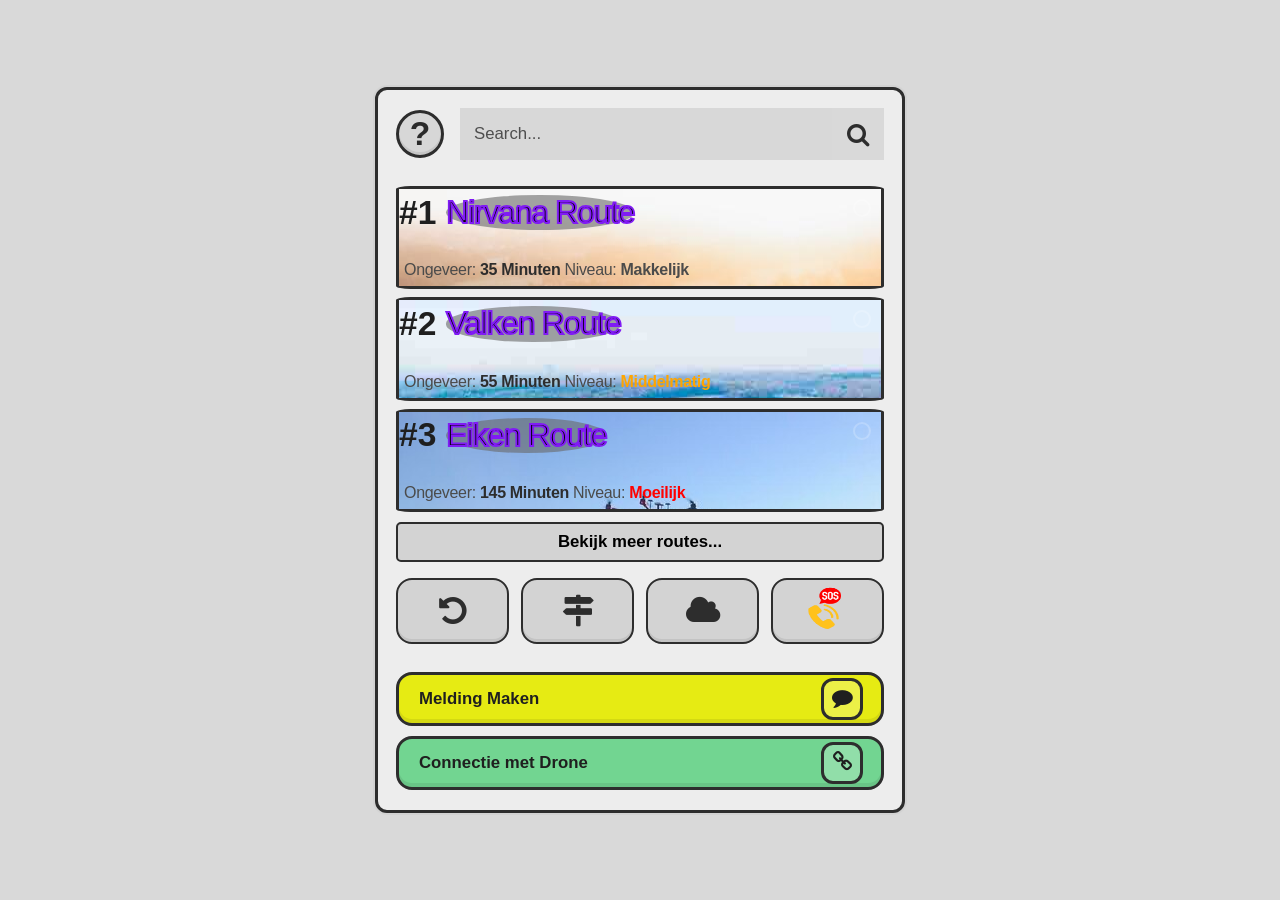
<file: Index.html>
<!doctype html>
<html lang="en">
  <head>
    <meta charset="UTF-8" />
    <meta name="viewport" content="width=device-width, initial-scale=1.0" />
    <link
      rel="stylesheet"
      href="https://cdnjs.cloudflare.com/ajax/libs/font-awesome/4.7.0/css/font-awesome.min.css"
    />
    <link rel="stylesheet" href="css/style.css" />
    <link rel="stylesheet" href="css/index.css" />
    <title>Operative Natuur Tracker</title>
  </head>
  <body>
    <div class="app-frame">
      <header class="hero">
        <!-- Modal moet hierop komen. -->
        <div class="help-button" aria-label="Help">
          <span id="myBtn">?</span>
        </div>


        <!-- The Modal -->
        <div id="myModal" class="modal">
          <!-- Modal content -->
          <div class="modal-content">
            <span class="close">&times;</span>
            <p>Some text in the Modal..</p>
          </div>
        </div>

        <div class="search-box" role="search">
          <input
            type="search"
            id="mySearch"
            name="q"
            placeholder="Search..."
            aria-label="Search through site content"
          />
          <button type="button" aria-label="Search">
            <i class="fa fa-search"></i>
          </button>
        </div>
      </header>

      <!-- ALGEMEEN: De echte route moet later van de database komen. -->
      <!-- Status, moet of groen, rood of grijs zijn om te laten zien of de gebruiker hem kan kiezen. -->
      <main class="dashboard">
        <section class="routes" aria-label="Recent routes">
          <a href="./Navigation.html" style="text-decoration: none"
            ><article
              class="route-item"
              style="background-image: url(./images/R1.jpeg)"
            >
              <div class="route-row">
                <span class="route-number">#1</span>
                <span class="route-name">Nirvana Route</span>
                <span class="route-status" aria-label="Route status"></span>
              </div>
              <p>
                Ongeveer: <strong>35 Minuten</strong> Niveau: <em>Makkelijk</em>
              </p>
            </article></a
          >

          <a href="./Navigation.html" style="text-decoration: none"
            ><article
              class="route-item"
              style="background-image: url(./images/R2.png)"
            >
              <div class="route-row">
                <span class="route-number">#2</span>
                <span class="route-name">Valken Route</span>
                <span class="route-status" aria-label="Route status"></span>
              </div>
              <p>
                Ongeveer: <strong>55 Minuten</strong> Niveau:
                <em style="color: orange">Middelmatig</em>
              </p>
            </article></a
          >

          <a href="./Navigation.html" style="text-decoration: none"
            ><article
              class="route-item"
              style="background-image: url(./images/R3.png)"
            >
              <div class="route-row">
                <span class="route-number">#3</span>
                <span class="route-name">Eiken Route</span>
                <span class="route-status" aria-label="Route status"></span>
              </div>
              <p>
                Ongeveer: <strong>145 Minuten</strong> Niveau:
                <em style="color: red">Moeilijk</em>
              </p>
            </article>
          </a>
        </section>

        <button type="button" class="more-routes">Bekijk meer routes...</button>

        <div class="quick-actions" aria-label="Quick actions">
          <button type="button" class="action-btn" aria-label="Go back">
            <i class="fa fa-undo"></i>
          </button>
          <button type="button" class="action-btn" aria-label="Route marker">
            <i class="fa fa-map-signs"></i>
          </button>
          <button type="button" class="action-btn" aria-label="Weather">
            <i class="fa fa-cloud"></i>
          </button>
          <button type="button" class="action-btn sos" aria-label="SOS call">
            <img src="./images/SOS.png" style="height: 60px; width: 80px" />
          </button>
        </div>

        <button type="button" class="primary-btn warning-btn">
          <span>Melding Maken</span>
          <span class="button-icon">
            <i class="fa fa-comment"></i>
          </span>
        </button>

        <button type="button" class="primary-btn success-btn">
          <span>Connectie met Drone</span>
          <span class="button-icon">
            <i class="fa fa-link"></i>
          </span>
        </button>
      </main>
    </div>
    <script src="./javascript/modal.js"></script>
  </body>
</html>
</file>
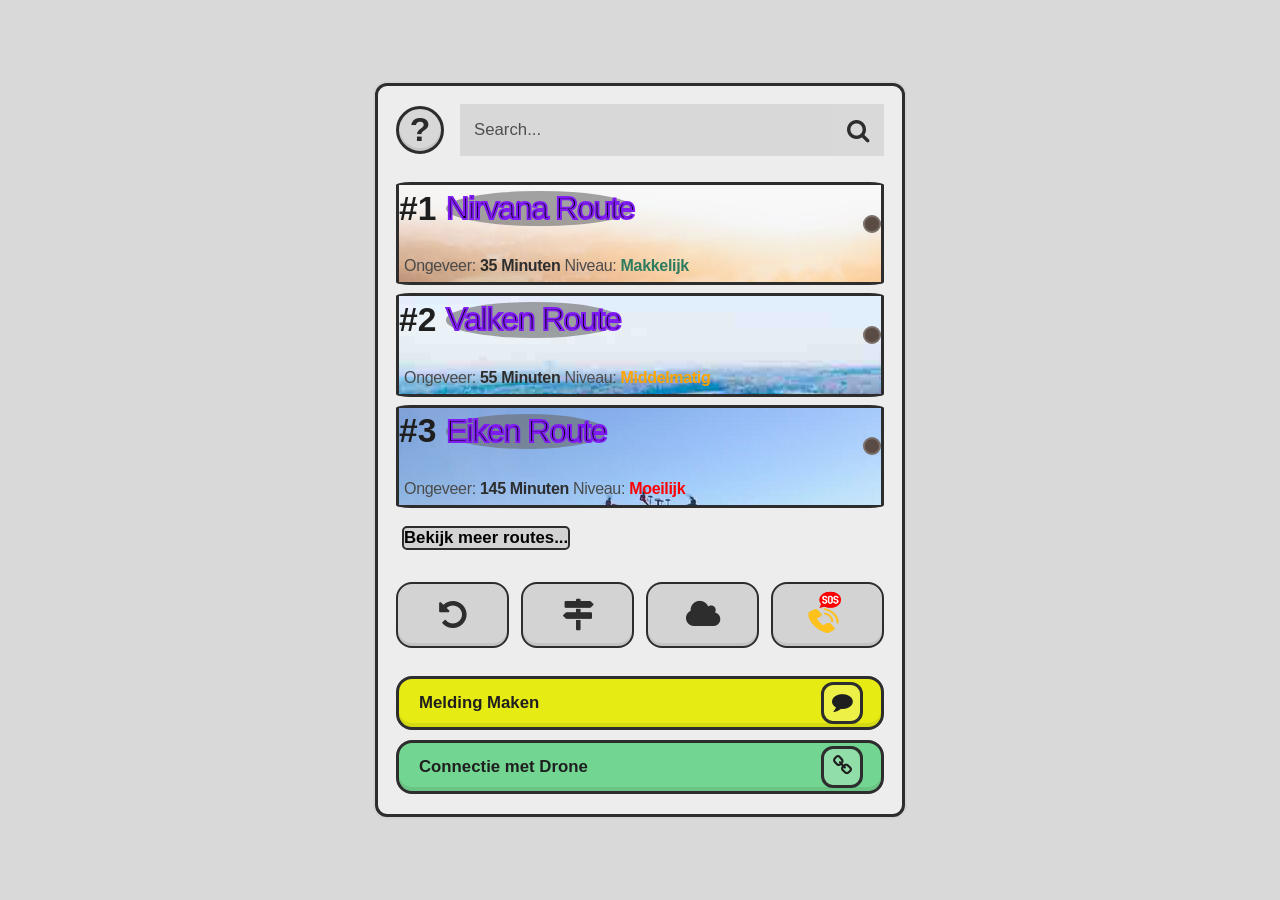
<file: Home.html>
<!doctype html>
<html lang="en">
  <head>
    <meta charset="UTF-8" />
    <meta name="viewport" content="width=device-width, initial-scale=1.0" />
    <link
      rel="stylesheet"
      href="https://cdnjs.cloudflare.com/ajax/libs/font-awesome/4.7.0/css/font-awesome.min.css"
    />
    <link rel="stylesheet" href="css/style.css" />
    <link rel="stylesheet" href="css/home.css" />
    <title>Operative Natuur Tracker</title>
  </head>
  <body>
   <div class="app-frame">
      <header class="hero">
        <div class="help-button" aria-label="Help">
          <span>?</span>
        </div>

         <div class="search-box" role="search">
          <input
            type="search"
            id="mySearch"
            name="q"
            placeholder="Search..."
            aria-label="Search through site content"
          />
          <button type="button" aria-label="Search">
            <i class="fa fa-search"></i>
          </button>
        </div>
      </header>

       <main class="dashboard">
        <section class="routes" aria-label="Recent routes">
          <article class="route-item" style="background-image:url(./images/R1.jpeg) ;">
            <div class="route-row"> 
              <span class="route-number">#1</span>
              <span class="route-name">Nirvana Route</span>
              <span class="route-status" aria-label="Route status"></span>
            </div>
            <p>
              Ongeveer: <strong>35 Minuten</strong> Niveau: <em>Makkelijk</em>
            </p>
          </article>

          <article class="route-item" style="background-image:url(./images/R2.png) ;">
            <div class="route-row">
              <span class="route-number">#2</span>
              <span class="route-name">Valken Route</span>
              <span class="route-status" aria-label="Route status"></span>
            </div>
            <p>
              Ongeveer: <strong>55 Minuten</strong> Niveau: <em style="color: orange;">Middelmatig</em>
            </p>
          </article>

          <article class="route-item" style="background-image:url(./images/R3.png);" >
            <div class="route-row">
              <span class="route-number">#3</span>
              <span class="route-name">Eiken Route</span>
              <span class="route-status" aria-label="Route status"></span>
            </div>
            <p>
              Ongeveer: <strong>145 Minuten</strong> Niveau: <em style="color: red;">Moeilijk</em>
            </p>
          </article>
        </section>

        <button type="button" class="more-routes">Bekijk meer routes...</button>

        <div class="quick-actions" aria-label="Quick actions">
          <button type="button" class="action-btn" aria-label="Go back">
            <i class="fa fa-undo"></i>
          </button>
          <button type="button" class="action-btn" aria-label="Route marker">
            <i class="fa fa-map-signs"></i>
          </button>
          <button type="button" class="action-btn" aria-label="Weather">
            <i class="fa fa-cloud"></i>
          </button>
          <button type="button" class="action-btn sos" aria-label="SOS call">
           <img src="./images/SOS.png" style="height: 60px; width: 80px;"> 
          </button>
        </div>

        <button type="button" class="primary-btn warning-btn">
          <span>Melding Maken</span>
          <span class="button-icon">
            <i class="fa fa-comment"></i>
          </span>
        </button>

        <button type="button" class="primary-btn success-btn">
          <span>Connectie met Drone</span>
          <span class="button-icon">
            <i class="fa fa-link"></i>
          </span>
        </button>
      </main>
    </div>
  </body>
</html>
</file>
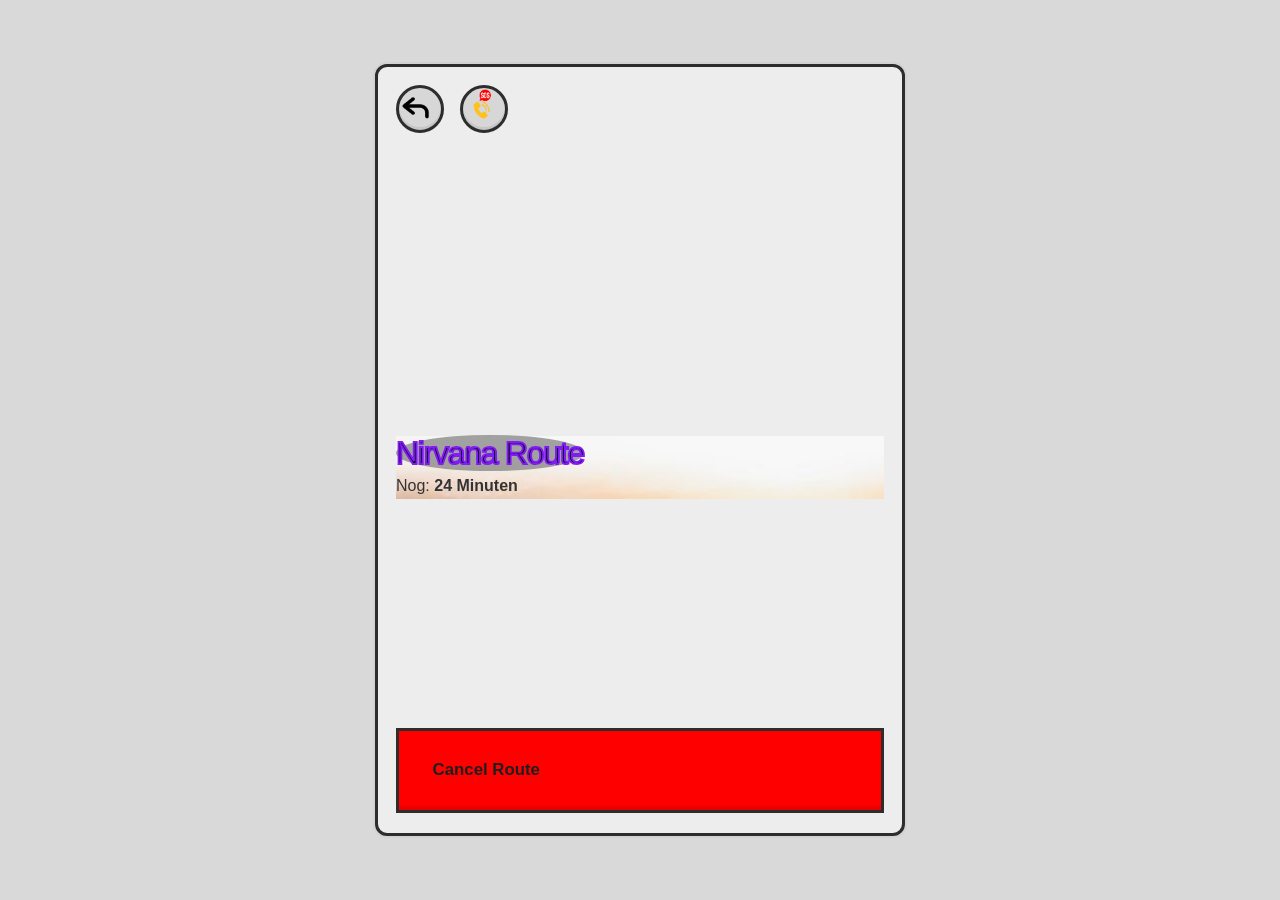
<file: Navigation.html>
<!DOCTYPE html>
<html lang="en">
<head>
    <meta charset="UTF-8">
    <meta name="viewport" content="width=device-width, initial-scale=1.0">
    <link rel="stylesheet" href="https://cdnjs.cloudflare.com/ajax/libs/font-awesome/4.7.0/css/font-awesome.min.css">
    <link rel="stylesheet" href="css/style.css">
    <link rel="stylesheet" href="css/navigation.css">
    <title>Operative Natuur Tracker</title>
</head>

<body>
<div class="app-frame">
    <header class="hero">
        <div class="top-button">
            <a href="Index.php">
                <img src="/images/back.png" alt="Terug knop" style="width:42px;height:42px;">
            </a>
        </div>

        <div class="top-button">
            <a href="sos.html">
                <img src="/images/SOS.png" alt="SOS knop" style="width:42px;height:42px;">
            </a>
        </div>
    </header>

    <main class="navigation">

        <code id="dm-code-raw" class=" no-wrap language-markup">
            <div style="position:relative; padding-bottom:56.25%; height:0; overflow:hidden;">
                <iframe src="https://www.google.com/maps/embed?pb=!1m18!1m12!1m3!1d2460.9184760884327!2d4.481456376495879!3d51.917198471909316!2m3!1f0!2f0!3f0!3m2!1i1024!2i768!4f13.1!3m3!1m2!1s0x47c4335dd0e438b7%3A0xed54cfc9f8ebad3!2sHogeschool%20Rotterdam%20-%20Wijnhaven%20107!5e0!3m2!1snl!2snl!4v1788866789280!5m2!1snl!2snl" width="600" height="500" style="border:0;" allowfullscreen="" loading="lazy" referrerpolicy="strict-origin-when-cross-origin"></iframe>" style="position:absolute; top:0; left:0; width:100%; height:100%; border:0;" allowfullscreen="" loading="lazy" referrerpolicy="no-referrer-when-downgrade"></iframe>
            </div>
        </code>

        <section>
            <article style="background-image:url(./images/R1.jpeg) ;">
                <div>
                    <span class="route-name">Nirvana Route</span>
                </div>
                <p>
                    Nog: <strong>24 Minuten</strong>
                </p>
            </article>
        </section>

        <div style="max-width:500px">
            <iframe title="widget" width="100%" height="201px" frameBorder="0" scrolling="no" loading="lazy" src="https://www.weeronline.nl/widget/weather-small?id=4057931"></iframe>
        </div>

        <div style="text-align:center">
            <a href="Index.php" id="cancel-button">
                Cancel Route
            </a>
        </div>

    </main>
</div>
</body>
</html>
</file>
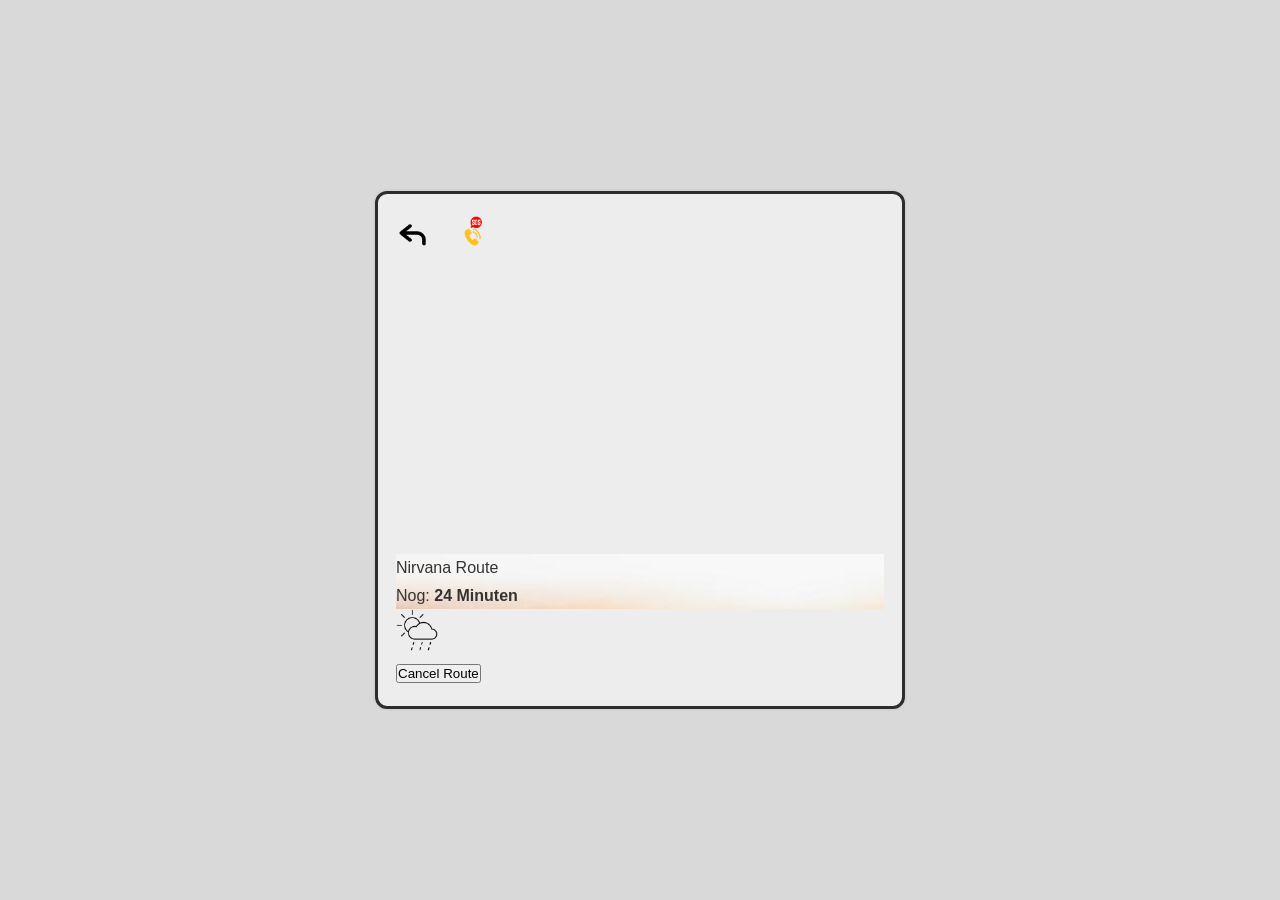
<file: Operative-Natuur-Tracker/Navigation.html>
<!DOCTYPE html>
<html lang="en">
<head>
    <meta charset="UTF-8">
    <meta name="viewport" content="width=device-width, initial-scale=1.0">
    <link rel="stylesheet" href="https://cdnjs.cloudflare.com/ajax/libs/font-awesome/4.7.0/css/font-awesome.min.css">
    <link rel="stylesheet" href="css/style.css">
    <link rel="stylesheet" href="css/navigation.css">
    <title>Operative Natuur Tracker</title>
</head>

<body>
<div class="app-frame">
    <header class="hero">
        <div>
            <a href="Home.html" id="back-button">
                <img src="/images/back.png" alt="Terug knop" style="width:42px;height:42px;">
            </a>
        </div>

        <div>
            <a href="sos.html" id="sos-button">
                <img src="/images/SOS.png" alt="SOS knop" style="width:42px;height:42px;">
            </a>
        </div>
    </header>

    <main class="navigation">

        <code id="dm-code-raw" class=" no-wrap language-markup">
            <div style="position:relative; padding-bottom:56.25%; height:0; overflow:hidden;">
                <iframe src="https://www.google.com/maps/embed?pb=!1m18!1m12!1m3!1d2460.9184760884327!2d4.481456376495879!3d51.917198471909316!2m3!1f0!2f0!3f0!3m2!1i1024!2i768!4f13.1!3m3!1m2!1s0x47c4335dd0e438b7%3A0xed54cfc9f8ebad3!2sHogeschool%20Rotterdam%20-%20Wijnhaven%20107!5e0!3m2!1snl!2snl!4v1788866789280!5m2!1snl!2snl" width="600" height="450" style="border:0;" allowfullscreen="" loading="lazy" referrerpolicy="strict-origin-when-cross-origin"></iframe>" style="position:absolute; top:0; left:0; width:100%; height:100%; border:0;" allowfullscreen="" loading="lazy" referrerpolicy="no-referrer-when-downgrade"></iframe>
            </div>
        </code>

        <section>
            <article style="background-image:url(./images/R1.jpeg) ;">
                <div>
                    <span class="route-name">Nirvana Route</span>
                </div>
                <p>
                    Nog: <strong>24 Minuten</strong>
                </p>
            </article>
        </section>

        <div>
            <a href="weather.html" id="weather-button">
                <img src="/images/weather.png" alt="Weer knop" style="width:42px;height:42px;">
            </a>
        </div>

        <button type="button" class="primary-btn">
            <span>Cancel Route</span>
        </button>

    </main>
</div>
</body>
</html>
</file>
<file: css/style.css>
* {
  box-sizing: border-box;
  margin: 0;
  padding: 0;
  scroll-behavior: smooth;
}

html {
  scroll-behavior: smooth;
  -webkit-text-size-adjust: 100%;
}

body {
  font-family: "Segoe UI", Arial, sans-serif;

  background: #ffffff;
  color: #333333;

  line-height: 1.7;
  min-height: 100vh;

  display: flex;
  flex-direction: column;
}

main {
  flex: 1;
}
</file>
<file: css/index.css>
body {
  min-height: 100vh;
  display: flex;
  align-items: center;
  justify-content: center;
  background: #d9d9d9;
  padding: 24px;
}

.app-frame {
  width: min(100%, 530px);
  background: #ededed;
  border: 3px solid #2d2d2d;
  border-radius: 12px;
  padding: 18px 18px 20px;
  box-shadow: 0 0 0 2px rgba(0, 0, 0, 0.03);
}

.hero {
  display: flex;
  align-items: center;
  gap: 16px;
  margin-bottom: 18px;
}


.help-button {
  width: 48px;
  height: 48px;
  border: 3px solid #2d2d2d;
  border-radius: 50%;
  background: #d7d7d7;
  display: flex;
  align-items: center;
  justify-content: center;
  font-size: 2.1rem;
  font-weight: 700;
  color: #2b2b2b;
  line-height: 1;
  box-shadow: inset 0 -3px 0 rgba(0, 0, 0, 0.08);
  cursor: pointer;
}

.help-button:hover {
  background-color: #c152ec73;
}


.modal {
  display: none;
  position: fixed;
  z-index: 1000;
  left: 0;
  top: 0;
  width: 100%;
  height: 100%;
  overflow: auto;
  background-color: rgba(0, 0, 0, 0.4);
}

.modal-content {
  background-color: #fefefe;
  margin: 100px auto;
  padding: 25px;
  border: 3px solid #2d2d2d;
  border-radius: 12px;
  width: min(80%, 450px);
  color: #2d2d2d;
}

.modal-content h2 {
  margin-top: 0;
}

.modal-content h3 {
  margin-bottom: 5px;
}

.close {
  float: right;
  color: #aaaaaa;
  font-size: 28px;
  font-weight: bold;
  cursor: pointer;
}

.close:hover,
.close:focus {
  color: #000;
}


.status-info p {
  display: flex;
  align-items: center;
  gap: 10px;
}

.status-dot {
  display: inline-block;
  width: 16px;
  height: 16px;
  min-width: 16px;
  border-radius: 50%;
}


/* ================= DISABLED ROUTES ================= */

.disabled-route {
  cursor: not-allowed;
}

.disabled-route[data-status="disabled"] {
  filter: grayscale(100%);
  opacity: 0.55;
}

.disabled-route[data-status="disabled"] .route-item {
  cursor: not-allowed;
}


.disabled-route[data-status="warning"] {
  cursor: not-allowed;
}

.disabled-route[data-status="warning"] .route-item {
  opacity: 0.75;
}


.disabled-route:hover .route-item {
  border-color: #2d2d2d;
}


.route-timeout {
  display: block;
  margin-left: 5px;
  margin-top: 6px;
  font-size: 0.9rem;
  color: #b56b00;
  font-weight: 700;
}

.route-timeout .countdown {
  color: #d35400;
}


.search-box {
  flex: 1;
  display: flex;
  align-items: center;
  background: #d8d8d8;
  height: 52px;
  overflow: hidden;
}

.search-box input {
  flex: 1;
  height: 100%;
  border: 0;
  outline: none;
  background: transparent;
  padding: 0 14px;
  font-size: 1.05rem;
  color: #2d2d2d;
}

.search-box input:hover,
.search-box input:focus {
  background-color: #c152ec73;
}

.search-box input::placeholder {
  color: #4f4f4f;
  opacity: 1;
}

.search-box button {
  width: 52px;
  height: 52px;
  border: 0;
  background: #d9d9d9;
  color: #2d2d2d;
  font-size: 1.5rem;
  display: flex;
  align-items: center;
  justify-content: center;
  cursor: pointer;
}

.search-box button:hover {
  background: #c152ec73;
}


.dashboard {
  display: flex;
  flex-direction: column;
  gap: 10px;
}


.routes {
  display: flex;
  flex-direction: column;
  gap: 8px;
  margin-top: 8px;
}

.route-link {
  text-decoration: none;
}

.route-item {
  position: relative;
  padding: 6px 0 8px;
  border: 3px solid #2d2d2d;
  background-color: lightgray;
  border-radius: 3%;
  background-size: auto;
  cursor: pointer;
}

.route-item:hover {
  border-color: #801bf4;
}



.route-row {
  display: flex;
  align-items: center;
  gap: 10px;
  margin-bottom: 2px;
}

.route-number {
  font-size: 2.1rem;
  font-weight: 700;
  color: #1f1f1f;
  line-height: 1;
  min-width: 36px;
  margin-bottom: 30px;
}

.route-name {
  font-size: 2rem;
  font-weight: 300;
  background-color: rgba(105, 104, 104, 0.598);
  border-radius: 50%;
  letter-spacing: -0.04em;
  line-height: 1.1;
  margin-bottom: 30px;
  -webkit-text-stroke: 2px #801bf4;
  color: black;
}

.route-status {
  position: absolute;
  top: 10px;
  right: 10px;
  width: 18px;
  height: 18px;
  border-radius: 50%;
  box-shadow: inset 0 0 0 2px rgba(255, 255, 255, 0.2);
}

.status-ok {
  background: #35b84a;
}

.status-warning {
  background: #f39c12;
}

.status-disabled {
  background: #777777;
}

.route-item p {
  font-size: 1rem;
  color: #4b4b4b;
  line-height: 1;
  margin-left: 5px;
  letter-spacing: -0.02em;
}

.route-item strong {
  font-weight: 700;
  color: #2d2d2d;
}

.route-item em {
  font-style: normal;

  font-weight: 700;
}

.easy {
  color: #2d7c5f;
}

.medium {
  color: orange;
}

.hard {
  color: red;
}

.more-routes {
  border: 2px solid #2d2d2d;
  background-color: lightgray;
  border-radius: 5px;
  padding: 8px 14px;
  font-size: 1.05rem;
  font-weight: 700;
  cursor: pointer;
}

.more-routes:hover {
  background-color: palegreen;
}

.extra-route {
  display: none;
}

.extra-route.show {
  display: block;
}


.quick-actions {
  display: grid;
  grid-template-columns: repeat(4, 1fr);
  gap: 12px;
  margin: 6px 0 18px;
}

.action-btn {
  height: 66px;
  border: 2px solid #2d2d2d;
  border-radius: 16px;
  background: lightgray;
  color: #2d2d2d;
  font-size: 2rem;
  display: flex;
  align-items: center;
  justify-content: center;
  cursor: pointer;
  box-shadow: inset 0 -3px 0 rgba(0, 0, 0, 0.08);
}

.action-btn:hover {
  background: purple;
  color: white;
}

.primary-btn {
  width: 100%;
  min-height: 54px;
  border: 3px solid #2d2d2d;
  border-radius: 16px;
  display: flex;
  align-items: center;
  justify-content: space-between;
  padding: 0 18px 0 20px;
  font-size: 1.05rem;
  font-weight: 700;
  color: #1f1f1f;
  cursor: pointer;
  box-shadow: inset 0 -4px 0 rgba(0, 0, 0, 0.08);
  text-decoration: none;
}

.warning-btn {
  background: #e6eb13;
}

.warning-btn:hover {
  background-color: #f5f83c;
}

.success-btn {
  background: #72d591;
}

.success-btn:hover {
  background-color: #9be8b2;
}

.button-icon {
  width: 42px;
  height: 42px;
  display: flex;
  align-items: center;
  justify-content: center;
  border: 3px solid #2d2d2d;
  border-radius: 12px;
  background: rgba(255, 255, 255, 0.22);
  font-size: 1.3rem;
}

/* ================= MOBILE ================= */

@media (max-width: 420px) {
  body {
    padding: 12px;
  }

  .app-frame {
    border-width: 2px;

    padding: 14px 14px 18px;
  }

  .route-number {
    font-size: 1.8rem;
  }

  .route-name {
    font-size: 1.7rem;
  }

  .route-item p {
    margin-left: 42px;

    font-size: 0.92rem;
  }
}
</file>
<file: css/home.css>
body {
 /* Check this too! */
  min-height: 100vh;
  display: flex;
  align-items: center;
  justify-content: center;
  background: #d9d9d9;
  padding: 24px;
}

.app-frame {
  width: min(100%, 530px);
  background: #ededed;
  border: 3px solid #2d2d2d;
  border-radius: 12px;
  padding: 18px 18px 20px;
  box-shadow: 0 0 0 2px rgba(0, 0, 0, 0.03);
}

.hero {
  display: flex;
  align-items: center;
  gap: 16px;
  margin-bottom: 18px;
}

.help-button {
  width: 48px;
  height: 48px;
  border: 3px solid #2d2d2d;
  border-radius: 50%;
  background: #d7d7d7;
  display: flex;
  align-items: center;
  justify-content: center;
  font-size: 2.1rem;
  font-weight: 700;
  color: #2b2b2b;
  line-height: 1;
  box-shadow: inset 0 -3px 0 rgba(0, 0, 0, 0.08);
}

.search-box {
  flex: 1;
  display: flex;
  align-items: center;
  background: #d8d8d8;
  /* border: 3px solid #2d2d2d; */
  /* border-radius: 18px; */
  height: 52px;
  overflow: hidden;
}

.search-box input {
  flex: 1;
  height: 100%;
  border: 0;
  outline: none;
  background: transparent;
  padding: 0 14px;
  font-size: 1.05rem;
  color: #2d2d2d;
}

.search-box input::placeholder {
  color: #4f4f4f;
  opacity: 1;
}

.search-box button {
  width: 52px;
  height: 52px;
  border: 0;
  background: #d9d9d9;
  color: #2d2d2d;
  font-size: 1.5rem;
  display: flex;
  align-items: center;
  justify-content: center;
  cursor: pointer;
  /* border-left: 3px solid #2d2d2d; */
}

.dashboard {
  display: flex;
  flex-direction: column;
  gap: 10px;
}

.routes {
  display: flex;
  flex-direction: column;
  gap: 8px;
  margin-top: 8px;
}

.route-item {
  padding: 6px 0 8px;
  border: 3px solid #2d2d2d;
  background-color:  lightgray;
  border-radius: 3%;
  background-size: auto;
}

.route-row {
  display: flex;
  align-items: center;
  gap: 10px;
  margin-bottom: 2px;
}

.route-number {
  font-size: 2.1rem;
  font-weight: 700;
  color: #1f1f1f;
  line-height: 1;
  min-width: 36px;
  margin-bottom: 30px;
}

.route-name {
  font-size: 2rem;
  font-weight: 300;
  /* color: #2d2d2d; */
  background-color: rgba(105, 104, 104, 0.598);
  border-radius: 50%;
  letter-spacing: -0.04em;
  line-height: 1.1;
    margin-bottom: 30px;
    -webkit-text-stroke: 2px #801bf4; 
     color: black; 
}

/* Check this later! */

.route-status {
  width: 18px;
  height: 18px;
  border-radius: 50%;
  background: #5a4b45;
  margin-left: auto;
  flex-shrink: 0;
  box-shadow: inset 0 0 0 2px rgba(255, 255, 255, 0.2);
}

.route-item p {
  font-size: 1rem;
  color: #4b4b4b;
  line-height: 1.0;
  margin-left: 5px;
  letter-spacing: -0.02em;
}

.route-item strong {
  font-weight: 700;
  color: #2d2d2d;
}

.route-item em {
  font-style: normal;
  color: #2d7c5f;
  font-weight: 700;
}



/* Check the background, might want to split */
.more-routes {
  width: fit-content;
  border: 0;
  /* background: transparent; */
  border: 2px solid #2d2d2d;
  background-color: lightgray;
  border-radius: 5px;
  padding: 0;
  margin: 8px 0 16px 6px;
  font-size: 1.05rem;
  font-weight: 700;
  cursor: pointer;
}

.quick-actions {
  display: grid;
  grid-template-columns: repeat(4, 1fr);
  gap: 12px;
  margin: 6px 0 18px;
}

.quick-actions :hover {
  background: purple;
}

.action-btn {
  height: 66px;
  border: 2px solid #2d2d2d;
  border-radius: 16px;
  background: lightgray;
  color: #2d2d2d;
  font-size: 2rem;
  display: flex;
  align-items: center;
  justify-content: center;
  cursor: pointer;
  box-shadow: inset 0 -3px 0 rgba(0, 0, 0, 0.08);
}

/* Check this one */
/* .action-btn.sos :hover {
  background: #f4a000;
  color: #fff;
} */

.primary-btn {
  width: 100%;
  min-height: 54px;
  border: 3px solid #2d2d2d;
  border-radius: 16px;
  display: flex;
  align-items: center;
  justify-content: space-between;
  padding: 0 18px 0 20px;
  font-size: 1.05rem;
  font-weight: 700;
  color: #1f1f1f;
  cursor: pointer;
  box-shadow: inset 0 -4px 0 rgba(0, 0, 0, 0.08);
}

.warning-btn {
  background: #e6eb13;
}

.success-btn {
  background: #72d591;
}

.button-icon {
  width: 42px;
  height: 42px;
  display: flex;
  align-items: center;
  justify-content: center;
  border: 3px solid #2d2d2d;
  border-radius: 12px;
  background: rgba(255, 255, 255, 0.22);
  font-size: 1.3rem;
}

@media (max-width: 420px) {
  body {
    padding: 12px;
  }

  .app-frame {
    border-width: 2px;
    padding: 14px 14px 18px;
  }

  .route-number {
    font-size: 1.8rem;
  }

  .route-name {
    font-size: 1.7rem;
  }

  .route-item p {
    margin-left: 42px;
    font-size: 0.92rem;
  }
}
</file>
<file: css/navigation.css>
body {
    min-height: 100vh;
    display: flex;
    align-items: center;
    justify-content: center;
    background: #d9d9d9;
    padding: 24px;
}

.app-frame {
    width: min(100%, 530px);
    background: #ededed;
    border: 3px solid #2d2d2d;
    border-radius: 12px;
    padding: 18px 18px 20px;
    box-shadow: 0 0 0 2px rgba(0, 0, 0, 0.03);
}

.hero {
    display: flex;
    align-items: center;
    gap: 16px;
    margin-bottom: 18px;
}

.top-button {
    width: 48px;
    height: 48px;
    border: 3px solid #2d2d2d;
    border-radius: 50%;
    background: #d7d7d7;
    display: flex;
    align-items: center;
    justify-content: center;
    font-size: 2.1rem;
    font-weight: 700;
    color: #2b2b2b;
    line-height: 1;
    box-shadow: inset 0 -3px 0 rgba(0, 0, 0, 0.08);
}

.navigation {
    display: flex;
    flex-direction: column;
    gap: 10px;
}

.route-name {
    font-size: 2rem;
    font-weight: 300;
    background-color: rgba(105, 104, 104, 0.598);
    border-radius: 50%;
    letter-spacing: -0.04em;
    line-height: 1.1;
    margin-bottom: 30px;
    -webkit-text-stroke: 2px #801bf4;
    color: black;
}

#cancel-button {
    display: flex;
    align-items: center;
    width: 100%;
    min-height: 54px;
    padding: 1.5em 2em;
    border: 3px solid #2d2d2d;
    font-size: 1.05rem;
    font-weight: 700;
    color: #1f1f1f;
    cursor: pointer;
    box-shadow: inset 0 -4px 0 rgba(0, 0, 0, 0.08);
    background-color: red;
    text-decoration: none;
}

@media (max-width: 420px) {
    body {
        padding: 12px;
    }

    .app-frame {
        border-width: 2px;
        padding: 14px 14px 18px;
    }

    .route-name {
        font-size: 1.7rem;
    }
}
</file>
<file: Operative-Natuur-Tracker/css/style.css>
* {
  box-sizing: border-box;
  margin: 0;
  padding: 0;
  scroll-behavior: smooth;
}

html {
  scroll-behavior: smooth;
  -webkit-text-size-adjust: 100%;
}

body {
  font-family: "Segoe UI", Arial, sans-serif;

  background: #ffffff;
  color: #333333;

  line-height: 1.7;
  min-height: 100vh;

  display: flex;
  flex-direction: column;
}

main {
  flex: 1;
}
</file>
<file: Operative-Natuur-Tracker/css/navigation.css>
body {
    min-height: 100vh;
    display: flex;
    align-items: center;
    justify-content: center;
    background: #d9d9d9;
    padding: 24px;
}

.app-frame {
    width: min(100%, 530px);
    background: #ededed;
    border: 3px solid #2d2d2d;
    border-radius: 12px;
    padding: 18px 18px 20px;
    box-shadow: 0 0 0 2px rgba(0, 0, 0, 0.03);
}

.hero {
    display: flex;
    align-items: center;
    gap: 16px;
    margin-bottom: 18px;
}
</file>
